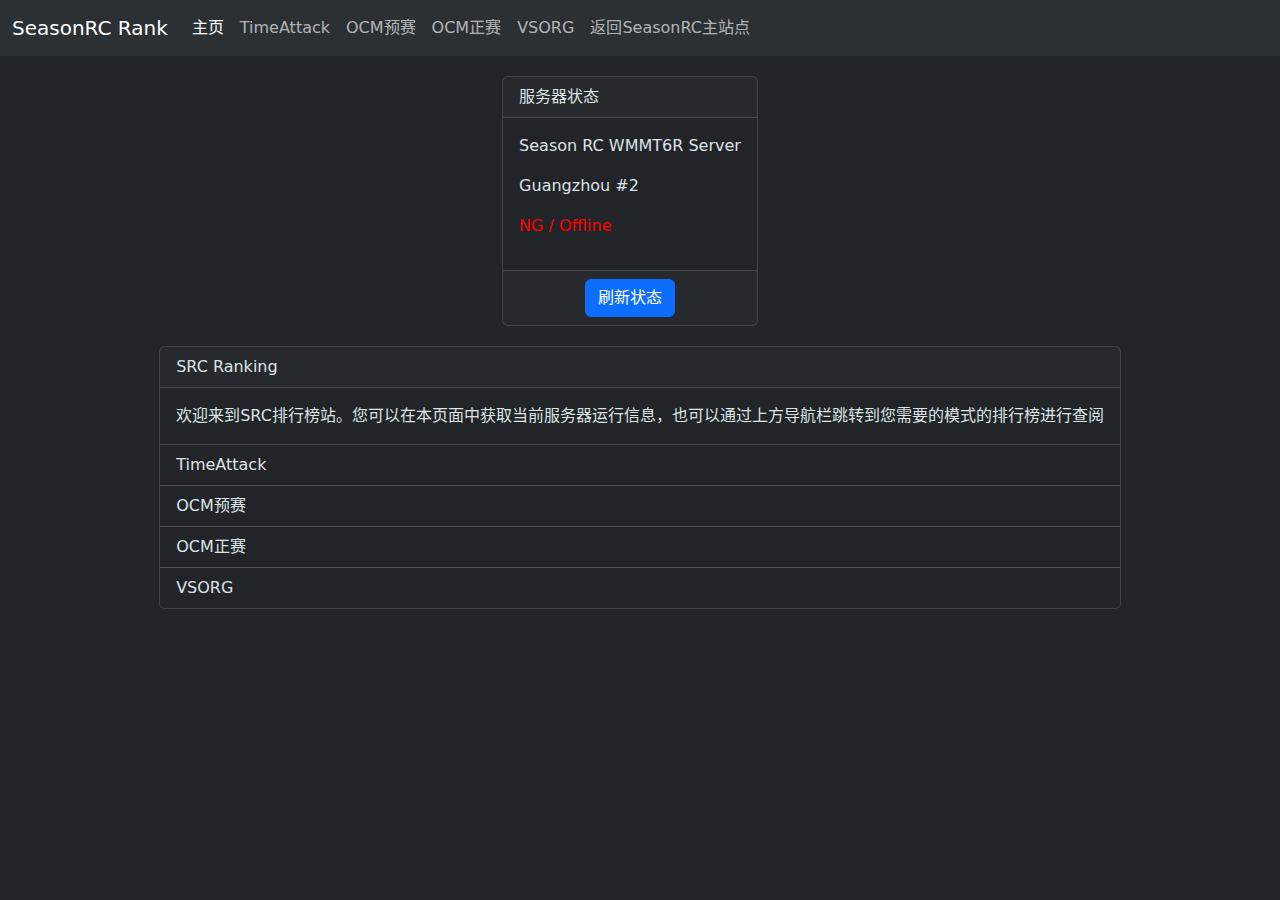
<file: index.html>
<!DOCTYPE html>
<html lang="zh-CN" data-bs-theme="dark">
  <head>
    <meta charset="UTF-8">
    <meta name="viewport" content="width=device-width, initial-scale=1.0">
    <title>SeasonRC Rank | 排行榜</title>
    <link rel="stylesheet" href="https://cdn.jsdelivr.net/npm/bootstrap@5.3.0/dist/css/bootstrap.min.css">
    <link rel="stylesheet" href="../src/css/main.css">
  </head>
  <body class="bg-dark text-light">

    <nav class="navbar navbar-expand-lg bg-body-tertiary">
      <div class="container-fluid">
        <a class="navbar-brand" href="./index.html">SeasonRC Rank</a>
        <button class="navbar-toggler" type="button" data-bs-toggle="collapse" data-bs-target="#navbarNavAltMarkup" aria-controls="navbarNavAltMarkup" aria-expanded="false" aria-label="Toggle navigation">
          <span class="navbar-toggler-icon"></span>
        </button>
        <div class="collapse navbar-collapse" id="navbarNavAltMarkup">
          <div class="navbar-nav">
            <a class="nav-link active" href="./index.html">主页</a>
            <a class="nav-link" href="./html/timeattack.html">TimeAttack</a>
            <a class="nav-link" href="./html/ocm_preRace.html">OCM预赛</a>
            <a class="nav-link" href="./html/ocm_MainRraw.html">OCM正赛</a>
            <a class="nav-link" href="./html/vsorg.html">VSORG</a>
            <a class="nav-link" href="https://shimokitazawa.cn/" target="_blank">返回SeasonRC主站点</a>
          </div>
        </div>
      </div>
    </nav>

    <div class="container-md" style="display: flex; flex-wrap: wrap; justify-content: center;">

      <div class="card" style="width: auto; height: auto; margin-top: 20px; margin-right: 20px;">
          <div class="card-header">
              服务器状态
          </div>
          <div class="card-body">
              <p class="card-text">Season RC WMMT6R Server</p>
              <p class="card-text" id="statusText">Guangzhou #2</p>
              <p id="statusValue"></p>
          </div>
          <div class="card-footer text-body-secondary text-center">
              <a type="button" class="btn btn-primary" onclick="getServerStatus()">刷新状态</a>
          </div>
      </div>
  
      <div class="card" style="width: auto; height: auto; margin-top: 20px;">
        <div class="card-header">
          SRC Ranking
        </div>
        <div class="card-body">
          <p class="card-text">欢迎来到SRC排行榜站。您可以在本页面中获取当前服务器运行信息，也可以通过上方导航栏跳转到您需要的模式的排行榜进行查阅</p>
        </div>
        <ul class="list-group list-group-flush">
          <li type="button" onclick="jumpPage('./html/timeattack.html')" class="list-group-item">TimeAttack</li>
          <li type="button" onclick="jumpPage('./html/ocm_preRace.html')" class="list-group-item">OCM预赛</li>
          <li type="button" onclick="jumpPage('./html/ocm_MainRraw.html')" class="list-group-item">OCM正赛</li>
          <li type="button" onclick="jumpPage('./html/vsorg.html')" class="list-group-item">VSORG</li>
        </ul>
      </div>
  
    </div>

    <script src="https://cdn.jsdelivr.net/npm/bootstrap@5.3.0/dist/js/bootstrap.bundle.min.js"></script>
    <script>
      async function getServerStatus() {
        const response = await fetch('https://wm-status.sakura-rc.site/status', {
        })
        .then(function (response) {
          if (!response.ok) {
            throw new Error('Network response was not ok');
          }
          return response.json();
        })
        .then(function (data) {
          const statusValueElement = document.getElementById('statusValue');

          if (data.status) {
            statusValueElement.textContent = 'Online';
            statusValueElement.style.color = 'green';
          } else {
            statusValueElement.textContent = 'Error';
            statusValueElement.style.color = 'red';
          }
        })
        .catch(function (error) {
          console.error('Error fetching status:', error);
          const statusValueElement = document.getElementById('statusValue');
          statusValueElement.textContent = 'NG / Offline';
          statusValueElement.style.color = 'red';
        });
      }

      function jumpPage(link) {
        window.location.href = link;
      }

      window.onload = function () {
        getServerStatus();
      }
    </script>
  </body>
</html>
</file>
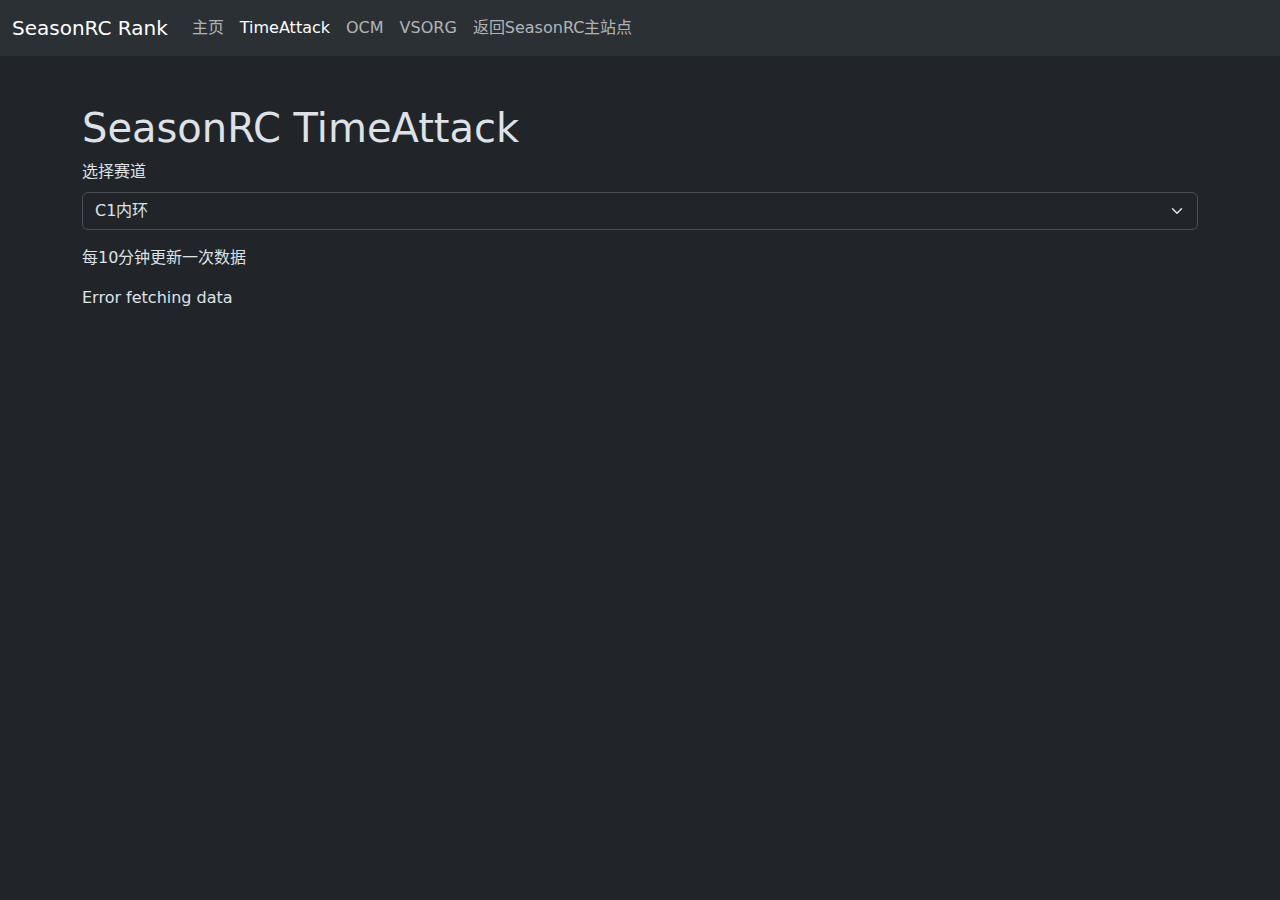
<file: timeattack.html>
<!DOCTYPE html>
<html lang="zh-CN" data-bs-theme="dark">
  <head>
    <meta charset="UTF-8">
    <meta name="viewport" content="width=device-width, initial-scale=1.0">
    <title>SeasonRC Rank | TimeAttack</title>
    <link rel="stylesheet" href="https://cdn.jsdelivr.net/npm/bootstrap@5.3.0/dist/css/bootstrap.min.css">
    <style>
      .table thead tr th {
        white-space: nowrap;
      }
    
      .table tbody tr {
        white-space: nowrap;
      }
    
      .table tbody tr td {
        vertical-align: middle;
      }
      .level_pics {
        width: 120px;
        text-align: center;
      }
      .data {
        width: 100px;
        text-align: center;
      }
      .car_pics {
        width: 120px;
        text-align: center;
      }
      .table-container {
        overflow-x: auto;
      }
      .gold td {
        background: -moz-linear-gradient(top, rgba(252,238,129,1) 0%, rgba(178,139,62,1) 100%);
        background: -webkit-linear-gradient(top, rgba(252,238,129,1) 0%,rgba(178,139,62,1) 100%);
        background: linear-gradient(to bottom, rgba(252,238,129,1) 0%,rgba(178,139,62,1) 100%);
        color: black;
      }
      .silver td {
        background: -moz-linear-gradient(top, rgba(255,255,255,1) 0%, rgba(185,183,184,1) 100%);
        background: -webkit-linear-gradient(top, rgba(255,255,255,1) 0%,rgba(185,183,184,1) 100%);
        background: linear-gradient(to bottom, rgba(255,255,255,1) 0%,rgba(185,183,184,1) 100%);
        color: black;
      }
      .bronze td {
        background: -moz-linear-gradient(top, rgba(233,209,171,1) 0%, rgba(158,97,68,1) 100%);
        background: -webkit-linear-gradient(top, rgba(233,209,171,1) 0%,rgba(158,97,68,1) 100%);
        background: linear-gradient(to bottom, rgba(233,209,171,1) 0%,rgba(158,97,68,1) 100%);
        color: black;
      }
    </style>
  </head>
  <body>

  
  <nav class="navbar navbar-expand-lg bg-body-tertiary">
    <div class="container-fluid">
      <a class="navbar-brand" href="index.html">SeasonRC Rank</a>
      <button class="navbar-toggler" type="button" data-bs-toggle="collapse" data-bs-target="#navbarNavAltMarkup" aria-controls="navbarNavAltMarkup" aria-expanded="false" aria-label="Toggle navigation">
        <span class="navbar-toggler-icon"></span>
      </button>
      <div class="collapse navbar-collapse" id="navbarNavAltMarkup">
        <div class="navbar-nav">
          <a class="nav-link" href="index.html">主页</a>
          <a class="nav-link active" href="timeattack.html">TimeAttack</a>
          <a class="nav-link" href="ocm.html">OCM</a>
          <a class="nav-link" href="vsorg.html">VSORG</a>
          <a class="nav-link" href="https://shimokitazawa.cn/" target="_blank">返回SeasonRC主站点</a>
        </div>
      </div>
    </div>
  </nav>

  <div class="container mt-5">
    <h1>SeasonRC TimeAttack</h1>

    <!-- 下拉框 -->
    <div class="mb-3">
      <label for="courseSelect" class="form-label">选择赛道</label>
      <select class="form-select" id="courseSelect" onchange="getData()">
        <option value="0">C1内环</option>
        <option value="1">C1外环</option>
        <option value="2">新环线左环</option>
        <option value="3">新环线右环</option>
        <option value="4">涉谷线 · 新宿线</option>
        <option value="5">池袋线 · 山手隧道</option>
        <option value="6">湾岸线东行</option>
        <option value="7">湾岸线西行</option>
        <option value="8">横羽线下行</option>
        <option value="9">横羽线上行</option>
        <option value="10">八重洲线内环</option>
        <option value="11">八重洲线外环</option>
        <option value="12">横滨线内环</option>
        <option value="13">横滨线外环</option>
        <option value="14">名古屋环状线</option>
        <option value="15">阪神高速环状线（大阪）</option>
        <option value="16">阪神高速3号 · 临港道路（神户）</option>
        <option value="17">福冈都市高速</option>
        <option value="18">箱根去路</option>
        <option value="19">箱根归路</option>
        <option value="20">大观山上行</option>
        <option value="21">大观山下行</option>
        <option value="22">首都高一周（东京区域）</option>
        <option value="23">首都高一周（神奈川区域）</option>
        <option value="24">广岛高速</option>
      </select>
    </div>

    <!-- 显示数据与获取时间 -->
    <div>每10分钟更新一次数据</div>
    <div id="result_time"></div>
    <div id="loading_status">数据加载中，请稍等......</div>
    <div id="result" class="mt-3 table-container scrollbar"></div>
  </div>

  <!-- Modal -->
  <div class="modal fade" id="ta_detail_Modal" tabindex="-1" aria-labelledby="exampleModalLabel" aria-hidden="true">
    <div class="modal-dialog modal-dialog-centered">
      <div class="modal-content">
        <div class="modal-header">
          <h1 class="modal-title fs-5" id="exampleModalLabel">详细数据</h1>
          <button type="button" class="btn-close" data-bs-dismiss="modal" aria-label="Close"></button>
        </div>
        <div class="modal-body" id="modalBody"></div>
        <div class="modal-footer">
          <button type="button" class="btn btn-secondary" data-bs-dismiss="modal">关闭</button>
        </div>
      </div>
    </div>
  </div>

  <script src="https://cdn.jsdelivr.net/npm/bootstrap@5.3.0/dist/js/bootstrap.bundle.min.js"></script>
  <script>
    async function getData() {
        const selectedCourse = document.getElementById('courseSelect').value;

        document.getElementById('courseSelect').disabled = true;
        document.getElementById('result_time').style.display = 'none';
        document.getElementById('loading_status').style.display = 'block';
        document.getElementById("result").style.display = 'none';
    
        try {
          const response = await fetch('https://json.kksk-blog.site/getTAData', {
            method: 'POST',
            headers: {
              'Content-Type': 'application/json',
            },
            body: JSON.stringify({ course: selectedCourse }),
          });
        
          const data = await response.json();
        
          const tableHtml = `
            <table class="table">
              <thead>
                <tr>
                  <th scope="col" class="text-center">排名</th>
                  <th scope="col" class="text-center">名称</th>
                  <th scope="col" class="text-center">总用时</th>
                  <th scope="col" class="text-center">操控等级</th>
                  <th scope="col" class="text-center">车辆型号</th>
                  <th scope="col" class="text-center">等级</th>
                  <th scope="col" class="text-center">详细数据</th>
                </tr>
              </thead>
              <tbody>
                ${data.data.map(item => `
                  <tr class="${item.rank === 1 ? 'gold' : (item.rank === 2 ? 'silver' : (item.rank === 3 ? 'bronze' : ''))}">
                    <td class="text-center"><b>${item.rank}</b></td>
                    <td class="text-center">${item.name}</td>
                    <td class="text-center"><b>${item.formattedTime}</b></td>
                    <td class="text-center">${item.controlLevel}</td>
                    <td class="car_pics"><img width="120px" style="background-color: black;" src="${item.playerCar_pic}" alt="${item.playerCar}"></td>
                    <td class="level_pics"><img src="${item.level_pic}" alt="${item.level}"></td>
                    <td class="data">
                      <button class="btn btn-primary" data-bs-toggle="modal" data-bs-target="#ta_detail_Modal" onclick="showDetails('${item.name}', '${item.section1Time}', '${item.section2Time}', '${item.section3Time}', '${item.section4Time}', '${item.section5Time}', '${item.section6Time}', '${item.section7Time}', '${item.formattedTime}', '${item.controlLevel}', '${item.playerCar}')">
                      查看
                      </button>
                    </td>
                  </tr>
                `).join('')}
              </tbody>
            </table>
          `;
          
          document.getElementById('result_time').innerHTML = `更新时间：${data.data[0].currentTime}`;
          
          document.getElementById('result').innerHTML = tableHtml;
        } catch (error) {
          console.error('Error:', error);
          document.getElementById('result').innerHTML = 'Error fetching data';
        } finally {
          document.getElementById('courseSelect').disabled = false;
          document.getElementById('result_time').style.display = 'block';
          document.getElementById('loading_status').style.display = 'none';
          document.getElementById("result").style.display = 'block';
        }
    }

    function showDetails(name, section1Time, section2Time, section3Time, section4Time, section5Time, section6Time, section7Time, formattedTime, controlLevel, playerCar) {

      const modalBody = document.getElementById('modalBody');
      modalBody.innerHTML = `
        <p>名称：${name}</p>
        <p>总用时：${formattedTime}</p>
        <p>操控等级：${controlLevel}</p>
        <p>车辆型号：${playerCar}</p>
        <p>CP1：${section1Time}</p>
        <p>CP2：${section2Time}</p>
        <p>CP3：${section3Time}</p>
        <p>CP4：${section4Time}</p>
      `;

      if (section5Time !== "0" || section6Time !== "0" || section7Time !== "0") {
        modalBody.innerHTML += `
          <p>CP5：${section5Time}</p>
          <p>CP6：${section6Time}</p>
          <p>CP7：${section7Time}</p>`;
      }
    }
  </script>

  <!-- 页面载入完成后，直接加载 -->
  <script>
    window.onload = function() {
      getData();
    }
  </script>

  </body>
</html>
</file>
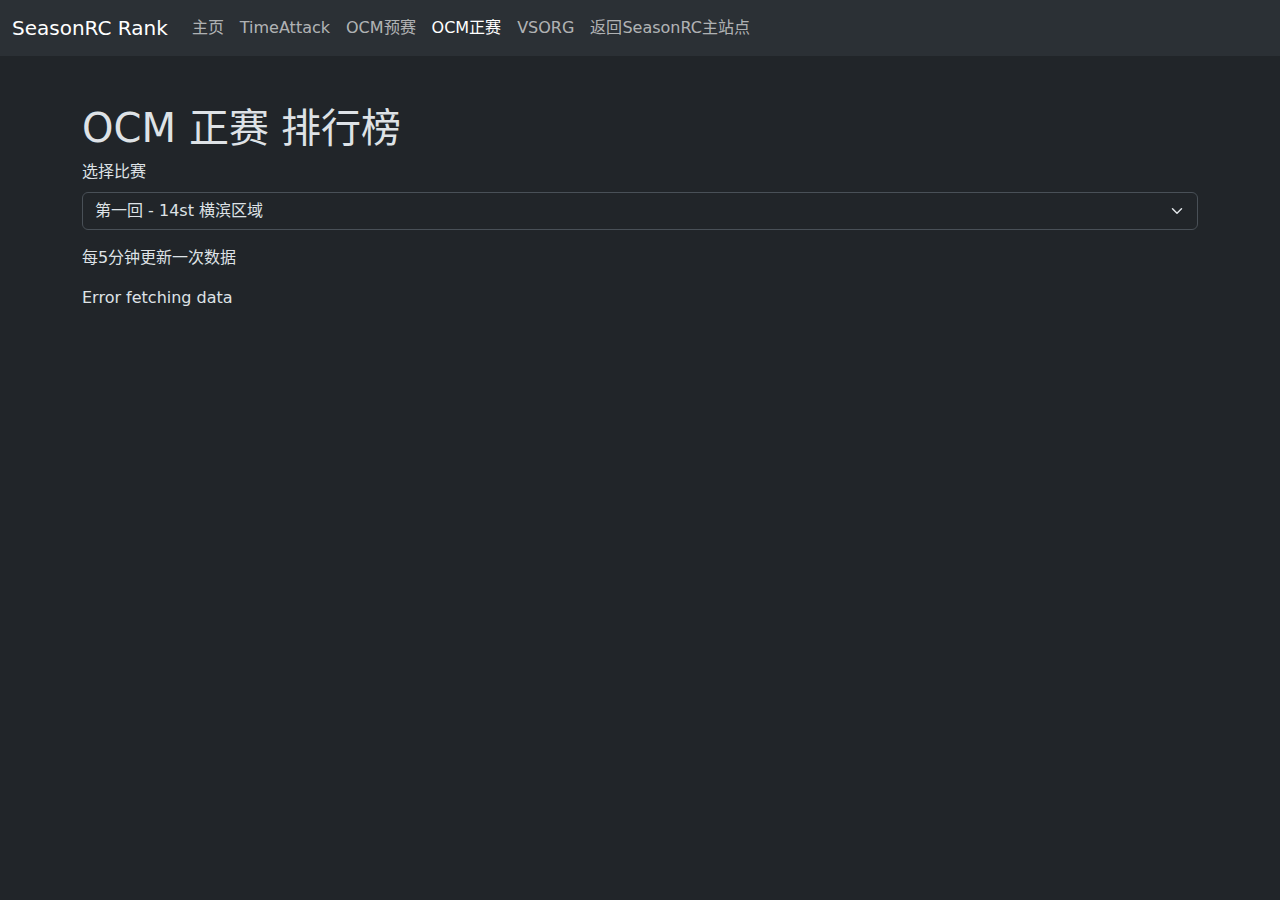
<file: html/ocm_MainRraw.html>
<!DOCTYPE html>
<html lang="zh-CN" data-bs-theme="dark">
    <head>
        <meta charset="UTF-8">
        <meta name="viewport" content="width=device-width, initial-scale=1.0">
        <title>SeasonRC Rank | OCM</title>
        <link rel="stylesheet" href="https://cdn.jsdelivr.net/npm/bootstrap@5.3.0/dist/css/bootstrap.min.css">
        <link rel="stylesheet" href="../src/css/main.css">
    </head>
    <body>
        <nav class="navbar navbar-expand-lg bg-body-tertiary">
            <div class="container-fluid">
                <a class="navbar-brand" href="../index.html">SeasonRC Rank</a>
                <button class="navbar-toggler" type="button" data-bs-toggle="collapse" data-bs-target="#navbarNavAltMarkup" aria-controls="navbarNavAltMarkup" aria-expanded="false" aria-label="Toggle navigation">
                    <span class="navbar-toggler-icon"></span>
                </button>
                <div class="collapse navbar-collapse" id="navbarNavAltMarkup">
                    <div class="navbar-nav">
                        <a class="nav-link" href="index.html">主页</a>
                        <a class="nav-link" href="timeattack.html">TimeAttack</a>
                        <a class="nav-link" href="ocm_preRace.html">OCM预赛</a>
                        <a class="nav-link active" href="ocm_MainRraw.html">OCM正赛</a>
                        <a class="nav-link" href="vsorg.html">VSORG</a>
                        <a class="nav-link" href="https://shimokitazawa.cn/" target="_blank">返回SeasonRC主站点</a>
                    </div>
                </div>
            </div>
        </nav>

        <div class="container mt-5">
            <h1>OCM 正赛 排行榜</h1>

            <!-- 下拉框 -->
            <div class="mb-3">
                <label for="competitionSelect" class="form-label">选择比赛</label>
                <select class="form-select" id="competitionSelect" onchange="getOcmPreRaceData()">
                    <option value="1">第一回 - 14st 横滨区域</option>
                    <option value="2">第二回 - 2nd 大阪区域</option>
                    <option value="3">第三回 - 13st 新环线区域</option>
                    <option value="4">第四回 - 18st 福冈区域</option>
                    <option value="5">第五回 - 11st 副都心区域（池袋 山手隧道）</option>
                </select>
            </div>

            <!-- 显示数据与获取时间 -->
            <div>每5分钟更新一次数据</div>
            <div id="result_time"></div>
            <div id="loading_status">数据加载中，请稍等......</div>
            <div id="result" class="mt-3 table-container scrollbar"></div>

        </div>
      
        <script src="https://cdn.jsdelivr.net/npm/bootstrap@5.3.0/dist/js/bootstrap.bundle.min.js"></script>
        <script>
            async function getOcmPreRaceData() {
                const competitionId = document.getElementById('competitionSelect').value;
        
                document.getElementById('competitionSelect').disabled = true;
                document.getElementById('result_time').style.display = 'none';
                document.getElementById('loading_status').style.display = 'block';
                document.getElementById("result").style.display = 'none';
            
                try {
                    const response = await fetch('https://json.kksk-blog.site/getOcmMainDrawData', {
                        method: 'POST',
                        headers: {
                            'Content-Type': 'application/json',
                        },
                        body: JSON.stringify({ competitionId: competitionId }),
                    });
                
                    const data = await response.json();
                
                    const tableHtml = `
                        <table class="table">
                        <thead>
                            <tr>
                                <th scope="col" class="text-center">排名</th>
                                <th scope="col" class="text-center">名称</th>
                                <th scope="col" class="text-center">与目前第一距离</th>
                                <th scope="col" class="text-center">操控等级</th>
                                <th scope="col" class="text-center">车辆型号</th>
                                <th scope="col" class="text-center">等级</th>
                                <th scope="col" class="text-center">称号</th>
                            </tr>
                        </thead>
                        <tbody>
                            ${data.data.map(item => `
                                <tr class="${item.rank === 1 ? 'gold' : (item.rank === 2 ? 'silver' : (item.rank === 3 ? 'bronze' : ''))}">
                                    <td class="text-center"><b>${item.rank}</b></td>
                                    <td class="text-center">${item.name}</td>
                                    <td class="text-center"><b>${item.result}</b></td>
                                    <td class="text-center">${item.controlLevel}</td>
                                    <td class="car_pics"><img width="120px" style="background-color: black;" src="${item.playerCar_pic}" alt="${item.playerCar}"></td>
                                    <td class="level_pics"><img src="${item.level_pic}" alt="${item.level}"></td>
                                    <td class="text-center">${item.title}</td>
                                </tr>
                            `).join('')}
                        </tbody>
                    </table>
                  `;
                  
                    document.getElementById('result_time').innerHTML = `更新时间：${data.data[0].currentTime}`;
                  
                    document.getElementById('result').innerHTML = tableHtml;
                } catch (error) {
                    console.error('Error:', error);
                    document.getElementById('result').innerHTML = 'Error fetching data';
                } finally {
                    document.getElementById('competitionSelect').disabled = false;
                    document.getElementById('result_time').style.display = 'block';
                    document.getElementById('loading_status').style.display = 'none';
                    document.getElementById("result").style.display = 'block';
                }
            }
        </script>

        <!-- 页面载入完成后，直接加载 -->
        <script>
            window.onload = function() {
                getOcmPreRaceData();
            }
        </script>
    </body>
</html>
</file>
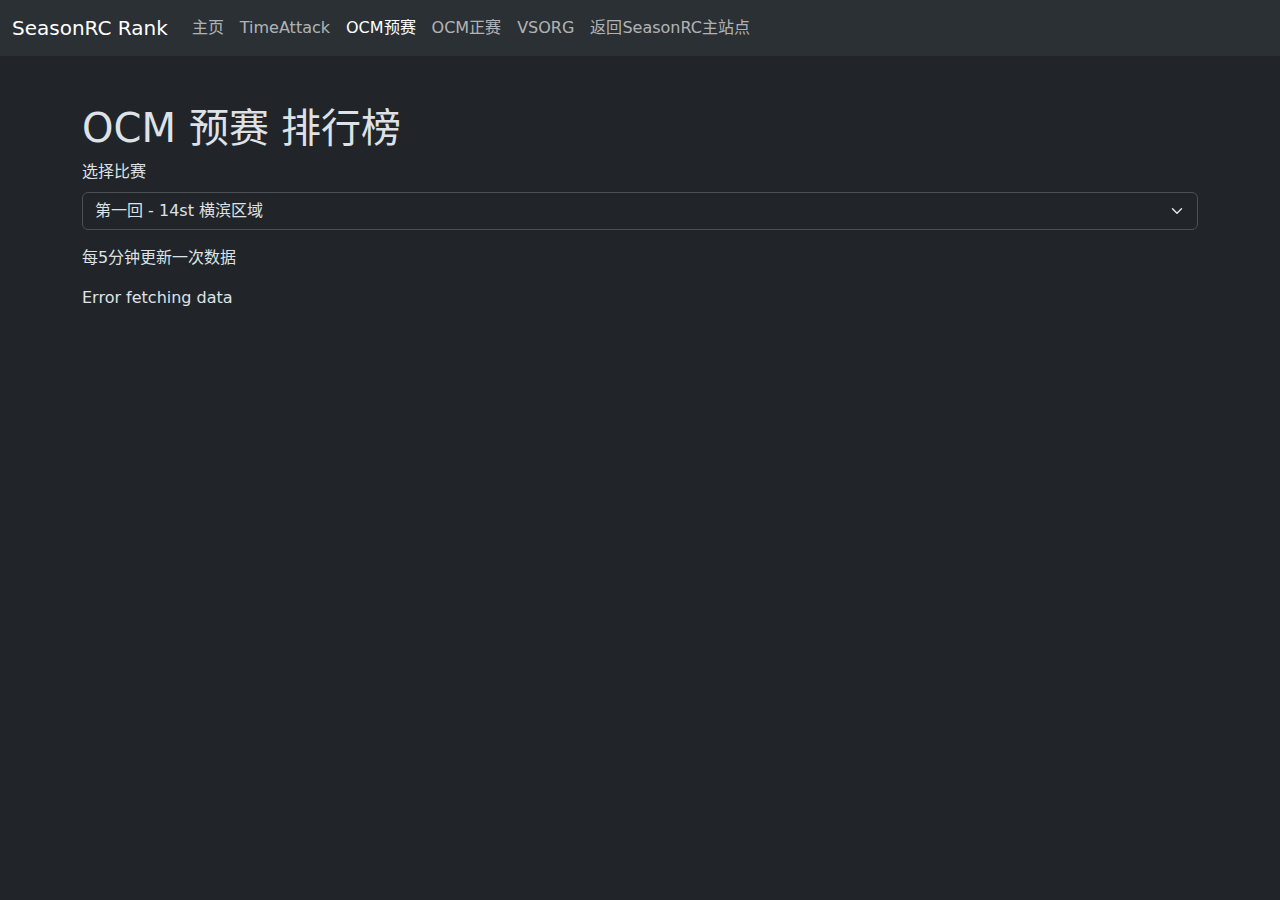
<file: html/ocm_preRace.html>
<!DOCTYPE html>
<html lang="zh-CN" data-bs-theme="dark">
    <head>
        <meta charset="UTF-8">
        <meta name="viewport" content="width=device-width, initial-scale=1.0">
        <title>SeasonRC Rank | OCM</title>
        <link rel="stylesheet" href="https://cdn.jsdelivr.net/npm/bootstrap@5.3.0/dist/css/bootstrap.min.css">
        <link rel="stylesheet" href="../src/css/main.css">
    </head>
    <body>
        <nav class="navbar navbar-expand-lg bg-body-tertiary">
            <div class="container-fluid">
                <a class="navbar-brand" href="../index.html">SeasonRC Rank</a>
                <button class="navbar-toggler" type="button" data-bs-toggle="collapse" data-bs-target="#navbarNavAltMarkup" aria-controls="navbarNavAltMarkup" aria-expanded="false" aria-label="Toggle navigation">
                    <span class="navbar-toggler-icon"></span>
                </button>
                <div class="collapse navbar-collapse" id="navbarNavAltMarkup">
                    <div class="navbar-nav">
                        <a class="nav-link" href="../index.html">主页</a>
                        <a class="nav-link" href="../html/timeattack.html">TimeAttack</a>
                        <a class="nav-link active" href="../html/ocm_preRace.html">OCM预赛</a>
                        <a class="nav-link" href="../html/ocm_MainRraw.html">OCM正赛</a>
                        <a class="nav-link" href="../html/vsorg.html">VSORG</a>
                        <a class="nav-link" href="https://shimokitazawa.cn/" target="_blank">返回SeasonRC主站点</a>
                    </div>
                </div>
            </div>
        </nav>

        <div class="container mt-5">
            <h1>OCM 预赛 排行榜</h1>

            <!-- 下拉框 -->
            <div class="mb-3">
                <label for="competitionSelect" class="form-label">选择比赛</label>
                <select class="form-select" id="competitionSelect" onchange="getOcmPreRaceData()">
                    <option value="1">第一回 - 14st 横滨区域</option>
                    <option value="2">第二回 - 2nd 大阪区域</option>
                    <option value="3">第三回 - 13st 新环线区域</option>
                    <option value="4">第四回 - 18st 福冈区域</option>
                    <option value="5">第五回 - 11st 副都心区域（池袋 山手隧道）</option>
                </select>
            </div>

            <!-- 显示数据与获取时间 -->
            <div>每5分钟更新一次数据</div>
            <div id="result_time"></div>
            <div id="loading_status">数据加载中，请稍等......</div>
            <div id="result" class="mt-3 table-container scrollbar"></div>

        </div>
      
        <script src="https://cdn.jsdelivr.net/npm/bootstrap@5.3.0/dist/js/bootstrap.bundle.min.js"></script>
        <script>
            async function getOcmPreRaceData() {
                const competitionId = document.getElementById('competitionSelect').value;
        
                document.getElementById('competitionSelect').disabled = true;
                document.getElementById('result_time').style.display = 'none';
                document.getElementById('loading_status').style.display = 'block';
                document.getElementById("result").style.display = 'none';
            
                try {
                    const response = await fetch('https://json.kksk-blog.site/getOcmPreRaceData', {
                        method: 'POST',
                        headers: {
                            'Content-Type': 'application/json',
                        },
                        body: JSON.stringify({ competitionId: competitionId }),
                    });
                
                    const data = await response.json();
                
                    const tableHtml = `
                        <table class="table">
                        <thead>
                            <tr>
                                <th scope="col" class="text-center">排名</th>
                                <th scope="col" class="text-center">名称</th>
                                <th scope="col" class="text-center">与暂定第一距离</th>
                                <th scope="col" class="text-center">操控等级</th>
                                <th scope="col" class="text-center">车辆型号</th>
                                <th scope="col" class="text-center">等级</th>
                                <th scope="col" class="text-center">称号</th>
                            </tr>
                        </thead>
                        <tbody>
                            ${data.data.map(item => `
                                <tr class="${item.rank === 1 ? 'gold' : (item.rank === 2 ? 'silver' : (item.rank === 3 ? 'bronze' : ''))}">
                                    <td class="text-center"><b>${item.rank}</b></td>
                                    <td class="text-center">${item.name}</td>
                                    <td class="text-center"><b>${item.result}</b></td>
                                    <td class="text-center">${item.controlLevel}</td>
                                    <td class="car_pics"><img width="120px" style="background-color: black;" src="${item.playerCar_pic}" alt="${item.playerCar}"></td>
                                    <td class="level_pics"><img src="${item.level_pic}" alt="${item.level}"></td>
                                    <td class="text-center">${item.title}</td>
                                </tr>
                            `).join('')}
                        </tbody>
                    </table>
                  `;
                  
                    document.getElementById('result_time').innerHTML = `更新时间：${data.data[0].currentTime}`;
                  
                    document.getElementById('result').innerHTML = tableHtml;
                } catch (error) {
                    console.error('Error:', error);
                    document.getElementById('result').innerHTML = 'Error fetching data';
                } finally {
                    document.getElementById('competitionSelect').disabled = false;
                    document.getElementById('result_time').style.display = 'block';
                    document.getElementById('loading_status').style.display = 'none';
                    document.getElementById("result").style.display = 'block';
                }
            }
        </script>

        <!-- 页面载入完成后，直接加载 -->
        <script>
            window.onload = function() {
                getOcmPreRaceData();
            }
        </script>
    </body>
</html>
</file>
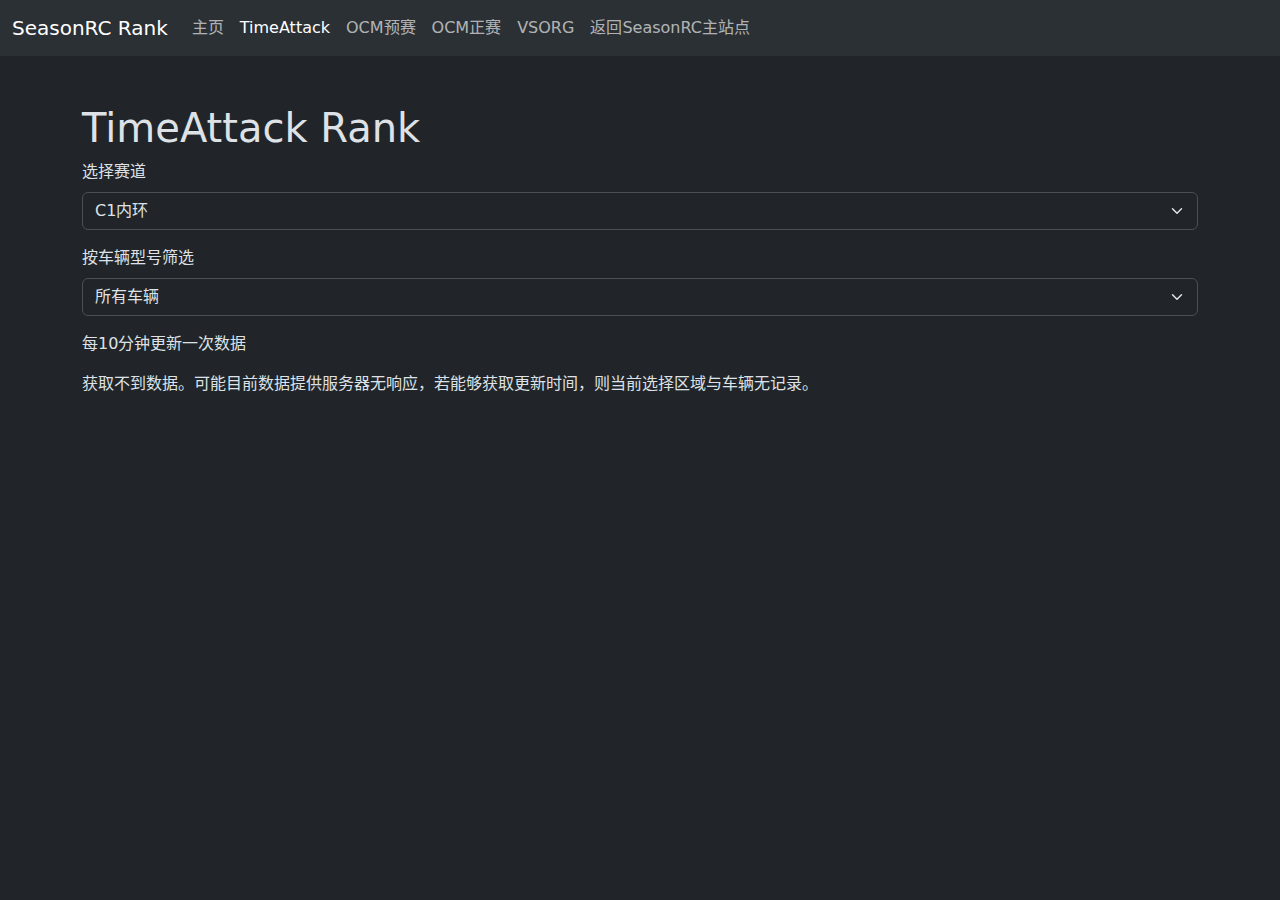
<file: html/timeattack.html>
<!DOCTYPE html>
<html lang="zh-CN" data-bs-theme="dark">
  <head>
    <meta charset="UTF-8">
    <meta name="viewport" content="width=device-width, initial-scale=1.0">
    <title>SeasonRC Rank | TimeAttack</title>
    <link rel="stylesheet" href="https://cdn.jsdelivr.net/npm/bootstrap@5.3.0/dist/css/bootstrap.min.css">
    <link rel="stylesheet" href="../src/css/main.css">
    </style>
  </head>
  <body>

  
  <nav class="navbar navbar-expand-lg bg-body-tertiary">
    <div class="container-fluid">
      <a class="navbar-brand" href="../index.html">SeasonRC Rank</a>
      <button class="navbar-toggler" type="button" data-bs-toggle="collapse" data-bs-target="#navbarNavAltMarkup" aria-controls="navbarNavAltMarkup" aria-expanded="false" aria-label="Toggle navigation">
        <span class="navbar-toggler-icon"></span>
      </button>
      <div class="collapse navbar-collapse" id="navbarNavAltMarkup">
        <div class="navbar-nav">
          <a class="nav-link" href="../index.html">主页</a>
          <a class="nav-link active" href="../html/timeattack.html">TimeAttack</a>
          <a class="nav-link" href="../html/ocm_preRace.html">OCM预赛</a>
          <a class="nav-link" href="../html/ocm_MainRraw.html">OCM正赛</a>
          <a class="nav-link" href="../html/vsorg.html">VSORG</a>
          <a class="nav-link" href="https://shimokitazawa.cn/" target="_blank">返回SeasonRC主站点</a>
        </div>
      </div>
    </div>
  </nav>

  <div class="container mt-5">
    <h1>TimeAttack Rank</h1>

    <!-- 下拉框 -->
    <div class="mb-3">
      <label for="courseSelect" class="form-label">选择赛道</label>
      <select class="form-select" id="courseSelect" onchange="getData()">
        <option value="0">C1内环</option>
        <option value="1">C1外环</option>
        <option value="2">新环线左环</option>
        <option value="3">新环线右环</option>
        <option value="4">涉谷线 · 新宿线</option>
        <option value="5">池袋线 · 山手隧道</option>
        <option value="6">湾岸线东行</option>
        <option value="7">湾岸线西行</option>
        <option value="8">横羽线下行</option>
        <option value="9">横羽线上行</option>
        <option value="10">八重洲线内环</option>
        <option value="11">八重洲线外环</option>
        <option value="12">横滨线内环</option>
        <option value="13">横滨线外环</option>
        <option value="14">名古屋环状线</option>
        <option value="15">阪神高速环状线（大阪）</option>
        <option value="16">阪神高速3号 · 临港道路（神户）</option>
        <option value="17">福冈都市高速</option>
        <option value="18">箱根去路</option>
        <option value="19">箱根归路</option>
        <option value="20">大观山上行</option>
        <option value="21">大观山下行</option>
        <option value="22">首都高一周（东京区域）</option>
        <option value="23">首都高一周（神奈川区域）</option>
        <option value="24">广岛高速</option>
      </select>

    </div>

    <!-- 选择车辆 -->
    <div class="mb-3">
      <label for="carSelect" class="form-label">按车辆型号筛选</label>
      <select class="form-select" id="carSelect" onchange="getData()">
      </select>
    </div>

    <!-- 显示数据与获取时间 -->
    <div>每10分钟更新一次数据</div>
    <div id="result_time"></div>
    <div id="result_nodata"></div>
    <div id="loading_status">数据加载中，请稍等......</div>
    <div id="result" class="mt-3 table-container scrollbar"></div>
  </div>

  <!-- Modal -->
  <div class="modal fade" id="ta_detail_Modal" tabindex="-1" aria-labelledby="exampleModalLabel" aria-hidden="true">
    <div class="modal-dialog modal-dialog-centered">
      <div class="modal-content">
        <div class="modal-header">
          <h1 class="modal-title fs-5" id="exampleModalLabel">详细数据</h1>
          <button type="button" class="btn-close" data-bs-dismiss="modal" aria-label="Close"></button>
        </div>
        <div class="modal-body" id="modalBody"></div>
        <div class="modal-footer">
          <button type="button" class="btn btn-secondary" data-bs-dismiss="modal">关闭</button>
        </div>
      </div>
    </div>
  </div>

  <script src="https://cdn.jsdelivr.net/npm/bootstrap@5.3.0/dist/js/bootstrap.bundle.min.js"></script>
  <script>
    async function getData() {
        const selectedCourse = document.getElementById('courseSelect').value;
        const selectedCourseName = document.getElementById('courseSelect').innerText;
        const selectedCar = document.getElementById('carSelect').value;
        const selectedcarName = document.getElementById('carSelect').innerText;

        document.getElementById('courseSelect').disabled = true;
        document.getElementById('result_time').style.display = 'none';
        document.getElementById('loading_status').style.display = 'block';
        document.getElementById("result").style.display = 'none';
        document.getElementById('carSelect').disabled = true;
    
        try {
          const response = await fetch('https://json.kksk-blog.site/getTAData', {
            method: 'POST',
            headers: {
              'Content-Type': 'application/json',
            },
            body: JSON.stringify({ course: selectedCourse, visualModel: selectedCar }),
          });
        
          const data = await response.json();

          const tableHtml = `
            <table class="table">
              <thead>
                <tr>
                  <th scope="col" class="text-center">排名</th>
                  <th scope="col" class="text-center">名称</th>
                  <th scope="col" class="text-center">总用时</th>
                  <th scope="col" class="text-center">操控等级</th>
                  <th scope="col" class="text-center">车辆型号</th>
                  <th scope="col" class="text-center">等级</th>
                  <th scope="col" class="text-center">详细数据</th>
                </tr>
              </thead>
              <tbody>
                ${data.data.map(item => `
                  <tr class="${item.rank === 1 ? 'gold' : (item.rank === 2 ? 'silver' : (item.rank === 3 ? 'bronze' : ''))}">
                    <td class="text-center"><b>${item.rank}</b></td>
                    <td class="text-center">${item.name}</td>
                    <td class="text-center"><b>${item.formattedTime}</b></td>
                    <td class="text-center">${item.controlLevel}</td>
                    <td class="car_pics"><img width="120px" style="background-color: black;" src="${item.playerCar_pic}" alt="${item.playerCar}"></td>
                    <td class="level_pics"><img src="${item.level_pic}" alt="${item.level}"></td>
                    <td class="data">
                      <button class="btn btn-primary" data-bs-toggle="modal" data-bs-target="#ta_detail_Modal" onclick="showDetails('${item.name}', '${item.section1Time}', '${item.section2Time}', '${item.section3Time}', '${item.section4Time}', '${item.section5Time}', '${item.section6Time}', '${item.section7Time}', '${item.formattedTime}', '${item.controlLevel}', '${item.playerCar}', '${convertCourseName(item.course)}')">
                      查看
                      </button>
                    </td>
                  </tr>
                `).join('')}
              </tbody>
            </table>
          `;
          
          document.getElementById('result_time').innerHTML = `更新时间：${data.data[0].currentTime}`;
          document.getElementById('result').innerHTML = tableHtml;
        } catch (error) {
          console.error('Error:', error);
          document.getElementById('result').innerHTML = `获取不到数据。可能目前数据提供服务器无响应，若能够获取更新时间，则当前选择区域与车辆无记录。`;
        } finally {
          document.getElementById('courseSelect').disabled = false;
          document.getElementById('result_time').style.display = 'block';
          document.getElementById('loading_status').style.display = 'none';
          document.getElementById("result").style.display = 'block';
          document.getElementById('carSelect').disabled = false;
        }
    }

    function showDetails(name, section1Time, section2Time, section3Time, section4Time, section5Time, section6Time, section7Time, formattedTime, controlLevel, playerCar, selectedCourseName) {

      const modalBody = document.getElementById('modalBody');
      modalBody.innerHTML = `
        <p>名称：${name}</p>
        <p>赛道：${selectedCourseName}</p>
        <p>总用时：${formattedTime}</p>
        <p>操控等级：${controlLevel}</p>
        <p>车辆型号：${playerCar}</p>
        <p>CP1：${section1Time}</p>
        <p>CP2：${section2Time}</p>
        <p>CP3：${section3Time}</p>
        <p>CP4：${section4Time}</p>
      `;

      if (section5Time !== "0" || section6Time !== "0" || section7Time !== "0") {
        modalBody.innerHTML += `
          <p>CP5：${section5Time}</p>
          <p>CP6：${section6Time}</p>
          <p>CP7：${section7Time}</p>`;
      }
    }

    function convertCourseName(course_id) {
      let course_name = null;
      switch (course_id) {
        case 0: course_name = "C1内环"; break;
        case 1: course_name = "C1外环"; break;
        case 2: course_name = "新环线左环"; break;
        case 3: course_name = "新环线右环"; break;
        case 4: course_name = "涉谷线 · 新宿线"; break;
        case 5: course_name = "池袋线 · 山手隧道"; break;
        case 6: course_name = "湾岸线东行"; break;
        case 7: course_name = "湾岸线西行"; break;
        case 8: course_name = "横羽线下行"; break;
        case 9: course_name = "横羽线上行"; break;
        case 10: course_name = "八重洲线内环"; break;
        case 11: course_name = "八重洲线外环"; break;
        case 12: course_name = "横滨线内环"; break;
        case 13: course_name = "横滨线外环"; break;
        case 14: course_name = "名古屋环状线"; break;
        case 15: course_name = "阪神高速环状线（大阪）"; break;
        case 16: course_name = "阪神高速3号 · 临港道路（神户）"; break;
        case 17: course_name = "福冈都市高速"; break;
        case 18: course_name = "箱根去路"; break;
        case 19: course_name = "箱根归路"; break;
        case 20: course_name = "大观山上行"; break;
        case 21: course_name = "大观山下行"; break;
        case 22: course_name = "首都高一周（东京区域）"; break;
        case 13: course_name = "首都高一周（神奈川区域）"; break;
        case 14: course_name = "广岛高速"; break;
        default: course_name = "未知赛道";
      }
      return course_name;
    }

    async function loadSelectCars() {
      try {
        const response = await fetch('../src/json/cars.json'); // JSON文件路径
        const data = await response.json();

        const newDropdown = document.getElementById('carSelect');
        newDropdown.innerHTML = '';

        data.forEach(option => {
          const optionElement = document.createElement('option');
          optionElement.value = option.visualModel;
          optionElement.innerText = option.name;
          newDropdown.appendChild(optionElement);
        });

        getData(); // 防止刚进入页面不加载全部数据
      } catch (error) {
        console.error('Error:', error);
      }
    }
  </script>

  <!-- 页面载入完成后，直接加载 -->
  <script>
    window.onload = function() {
      loadSelectCars();
      getData();
    }
  </script>

  </body>
</html>
</file>
<file: src/css/main.css>
.table thead tr th {
    white-space: nowrap;
}
.table tbody tr {
    white-space: nowrap;
}
.table tbody tr td {
    vertical-align: middle;
}
.level_pics {
    width: 120px;
    text-align: center;
}
.data {
    width: 100px;
    text-align: center;
}
.car_pics {
    width: 120px;
    text-align: center;
}
.table-container {
    overflow-x: auto;
}
.gold td {
    background: -moz-linear-gradient(top, rgba(252,238,129,1) 0%, rgba(178,139,62,1) 100%);
    background: -webkit-linear-gradient(top, rgba(252,238,129,1) 0%,rgba(178,139,62,1) 100%);
    background: linear-gradient(to bottom, rgba(252,238,129,1) 0%,rgba(178,139,62,1) 100%);
    color: black;
}
.silver td {
    background: -moz-linear-gradient(top, rgba(255,255,255,1) 0%, rgba(185,183,184,1) 100%);
    background: -webkit-linear-gradient(top, rgba(255,255,255,1) 0%,rgba(185,183,184,1) 100%);
    background: linear-gradient(to bottom, rgba(255,255,255,1) 0%,rgba(185,183,184,1) 100%);
    color: black;
}
.bronze td {
    background: -moz-linear-gradient(top, rgba(233,209,171,1) 0%, rgba(158,97,68,1) 100%);
    background: -webkit-linear-gradient(top, rgba(233,209,171,1) 0%,rgba(158,97,68,1) 100%);
    background: linear-gradient(to bottom, rgba(233,209,171,1) 0%,rgba(158,97,68,1) 100%);
    color: black;
}
</file>
